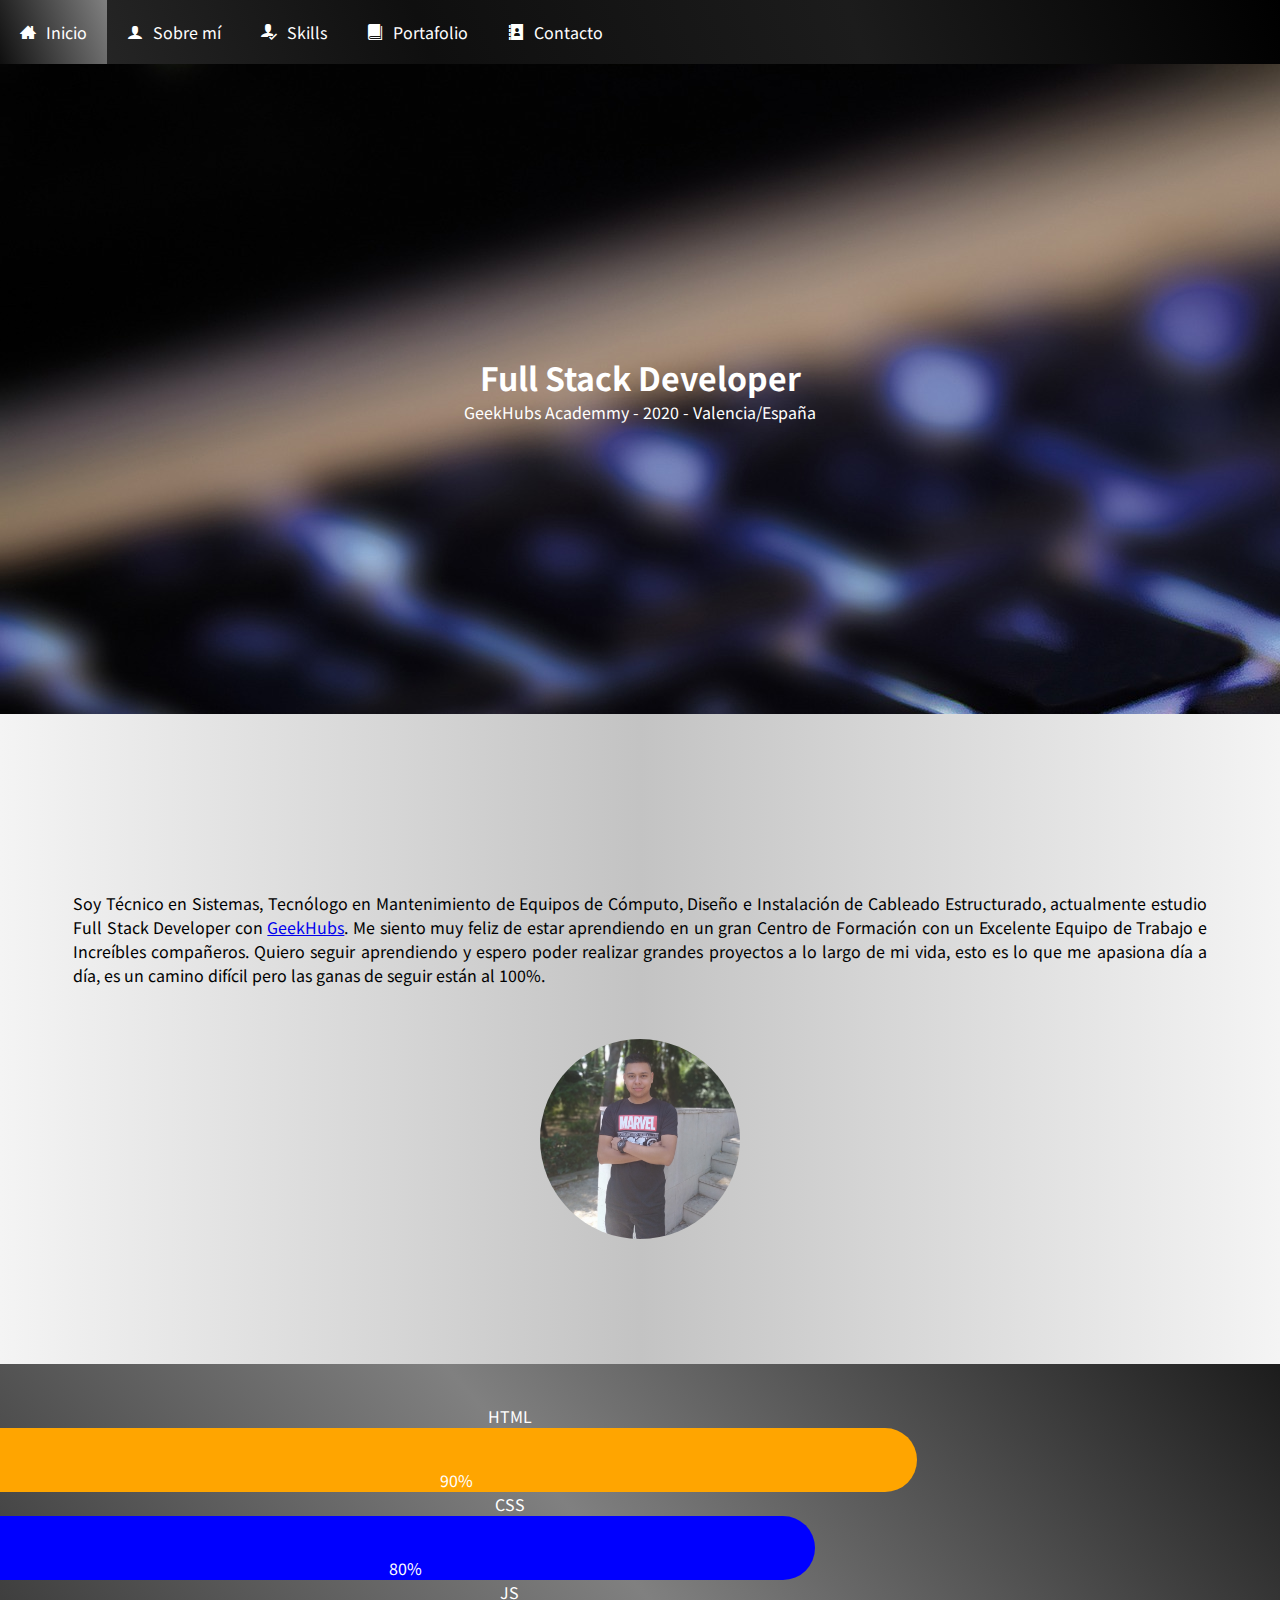
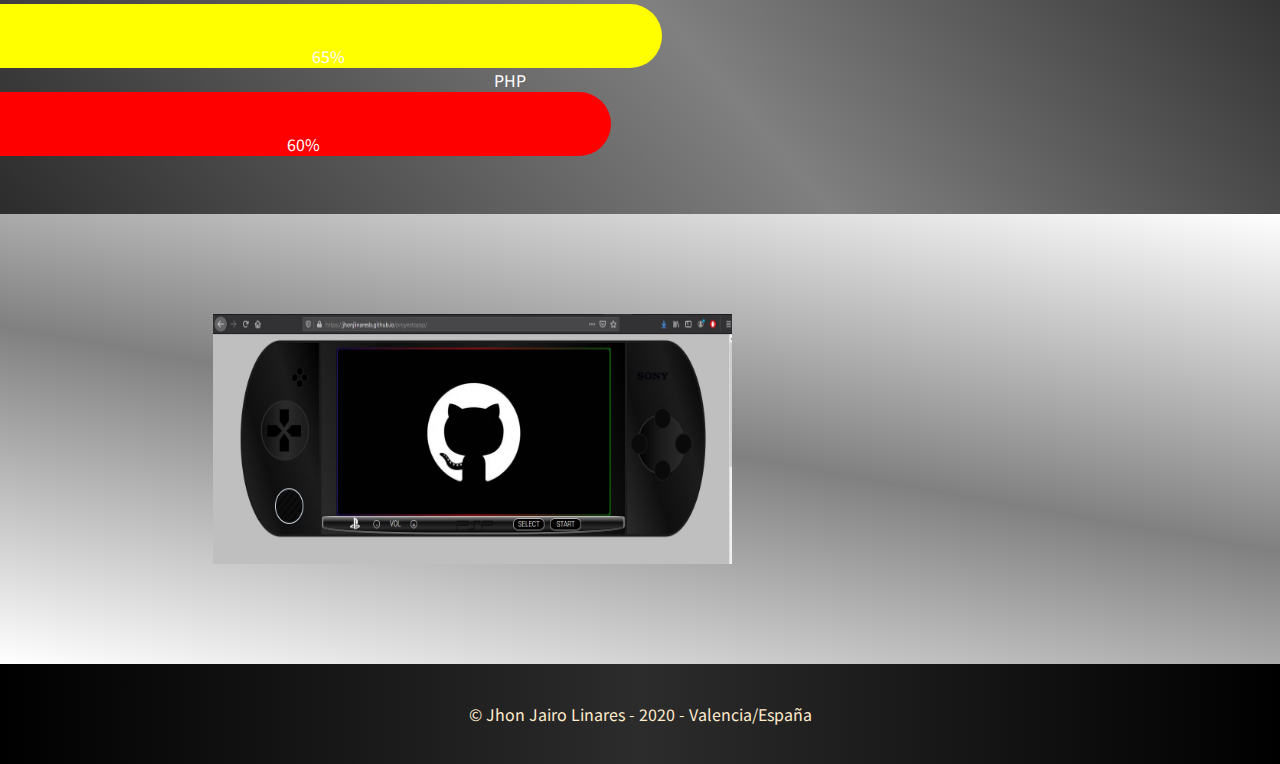
<file: index.html>
<!DOCTYPE html>
<html lang="en">
<head>
    <meta charset="UTF-8">
    <meta name="viewport" content="width=device-width, user-scalable=no, initial-scale=1.0, maximum-scale=1.0, minimum-scale=1.0">
	<title>Jhon J</title>
	<link href="https://fonts.googleapis.com/css2?family=Noto+Sans+JP:wght@400;500;700&display=swap" rel="stylesheet">
	<link href="css/style.css" type="text/css" rel="stylesheet">
	<link href="icons/style.css" rel="stylesheet">
	
</head>
   
<body>
	<header>
		<div class="menu_bar">
			<a href="#" class="bt-menu"><span class="icon-list"></span></a>
		</div>

		<nav>
			<ul>
				<li><a href="#banner"><span class="icon-home3"></span>Inicio</a></li>
				<li><a href="#me"><span class="icon-user"></span>Sobre mí</a></li>
				<li><a href="#skills1"><span class="icon-user-check"></span>Skills</a></li>
				<li><a href="#"><span class="icon-book"></span>Portafolio</a></li>
				<li><a href="contact.html"><span class="icon-address-book"></span>Contacto</a></li>
			</ul>
		</nav>
	</header>

	<section id="banner">
        <div class="container">
         <div class="content-center topmargin-lg">
          <h1> Full Stack Developer </h1>
          <p> GeekHubs Academmy - 2020 - Valencia/España</p>
         </div> 
        </div>
	</section>
	
	<section id="me">
		<div class="container">
			<div class="content-center topmargin-lg">
				<div class="metext">
					<p class="content-center">Soy Técnico en Sistemas, Tecnólogo en Mantenimiento de Equipos de Cómputo,
					Diseño e Instalación de Cableado Estructurado, actualmente estudio Full Stack Developer
					con <a href="https://geekshubs.com/">GeekHubs</a>.
					Me siento muy feliz de estar aprendiendo en un gran Centro de Formación con un Excelente Equipo
					de Trabajo e Increíbles compañeros.
					Quiero seguir aprendiendo y espero poder realizar grandes proyectos a lo largo de mi vida,
					esto es lo que me apasiona día a día, es un camino difícil pero las ganas de seguir están 
					al 100%.
					</p>
				</div>
			</div>
				
			<div class="meimg">
				<img class ="boximg" src="img/jj.jpg" alt="me">
			</div>
		</div>
	</section>

	<section id="skills1">
		<div class="container1">
			<div class="skills">
				<p>HTML</p>
				<div class="container1">
				<div class="skills html">90%</div>
				</div>

				<p>CSS</p>
				<div class="container1">
				<div class="skills css">80%</div>
				</div>

				<p>JS</p>
				<div class="container1">
				<div class="skills js">65%</div>
				</div>

				<p>PHP</p>
				<div class="container1">
				<div class="skills php">60%</div>
				</div>
			</div>
		</div>
	</section>
	
	<section id="portafolio">
		<div class="container2">
			<div class="portafolio1">
				<a href="https://github.com/jhonjlinaresb/proyectopsp">
					<img class="imgpsp" src="img/psp.jpg" alt="proyectopsp">
				</a>
			</div>

		</div>
	</section>

	<footer class="footer">&copy; Jhon Jairo Linares - 2020 - Valencia/España</footer>
	
	<script src="js/jquery-lastet.js"></script>
	<script src="js/app.js"></script>	
</body>

 
 
</html>
</file>
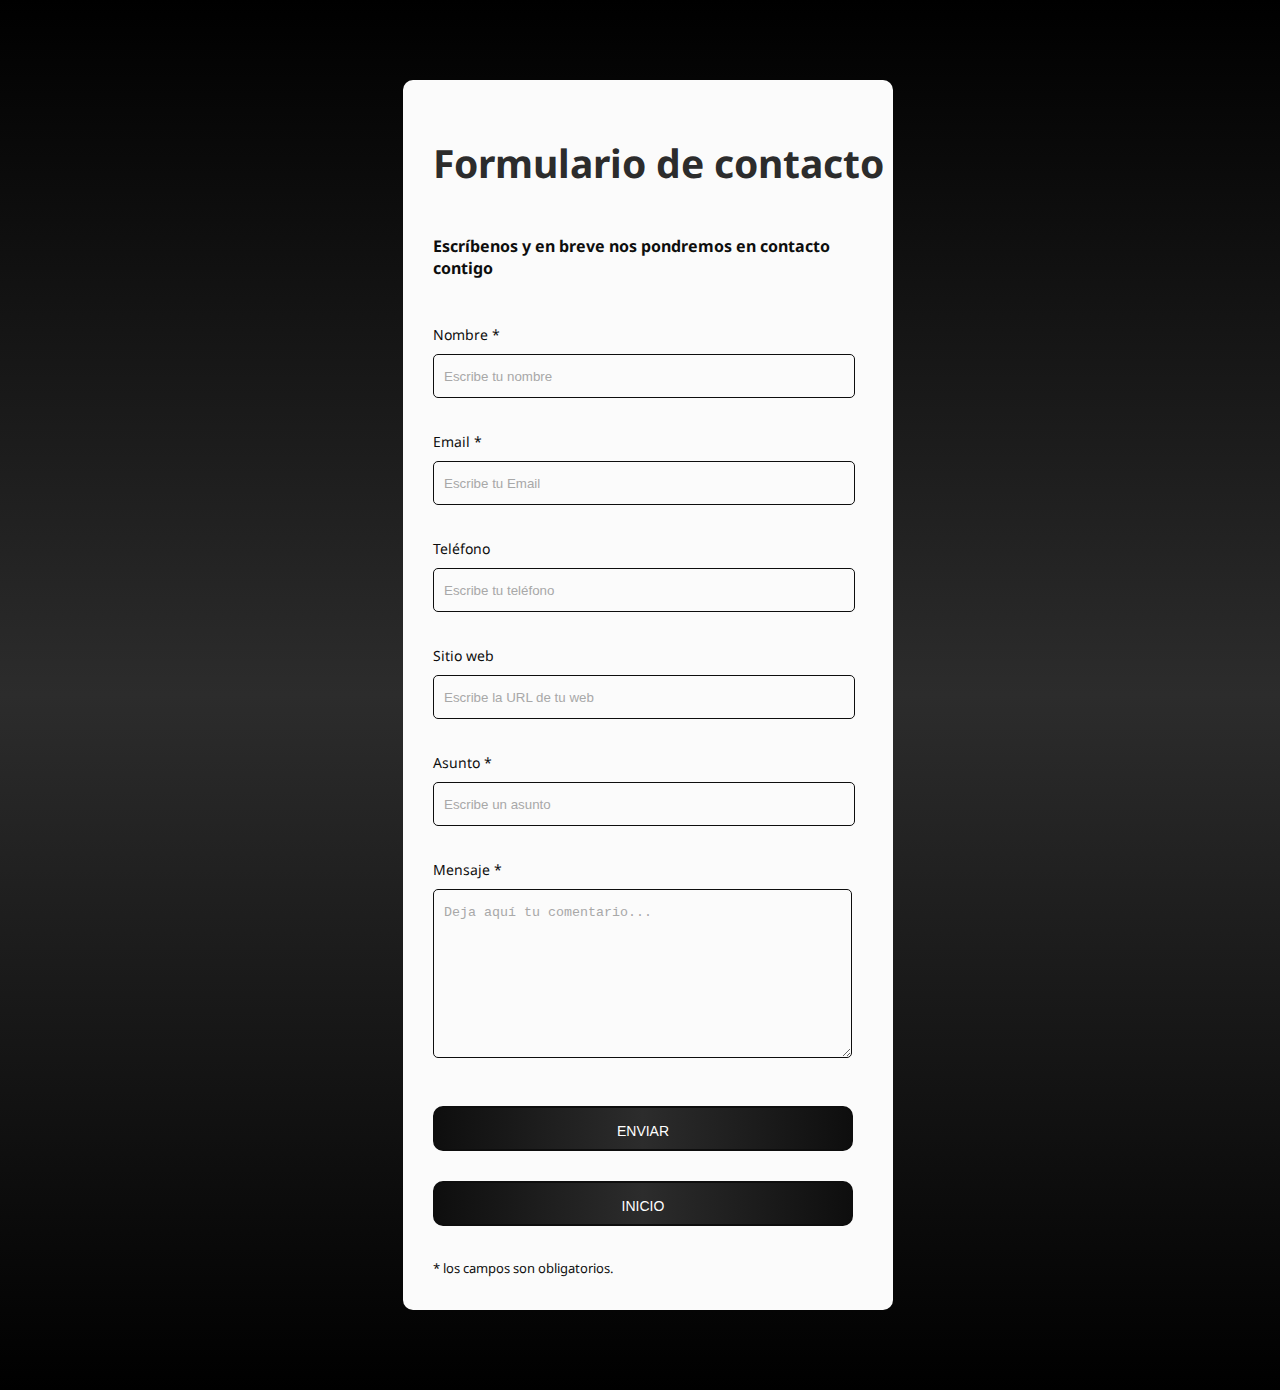
<file: contact.html>
<!DOCTYPE html>
<html lang="en">
<head>
    <meta charset="UTF-8">
    <title>Formulario de contacto</title>
    <link rel="stylesheet" type="text/css" href="css/style2.css">
</head>


<body> 

    <div class="contact_form">

        <div class="formulario">            
      <h1>Formulario de contacto</h1>
            <h3>Escríbenos y en breve nos pondremos en contacto contigo</h3>
            <form action="submeter-formulario.php" method="post">               
                <p>
                <label for="nombre" class="colocar_nombre">Nombre
                <span class="obligatorio">*</span>
                </label>
                <input type="text" name="introducir_nombre" id="nombre" required="obligatorio" placeholder="Escribe tu nombre">
                </p>     
                            
                <p>
                <label for="email" class="colocar_email">Email
                <span class="obligatorio">*</span>
                </label>
                <input type="email" name="introducir_email" id="email" required="obligatorio" placeholder="Escribe tu Email">
                </p>
                        
                <p>
                <label for="telefone" class="colocar_telefono">Teléfono
                </label>
                <input type="tel" name="introducir_telefono" id="telefono" placeholder="Escribe tu teléfono">
                </p>        
                        
                <p>
                <label for="website" class="colocar_website">Sitio web
                </label>
                <input type="url" name="introducir_website" id="website" placeholder="Escribe la URL de tu web">
                </p>        
                <p>
                <label for="asunto" class="colocar_asunto">Asunto
                <span class="obligatorio">*</span>
                </label>
                <input type="text" name="introducir_asunto" id="assunto" required="obligatorio" placeholder="Escribe un asunto">
                </p>        
                        
                <p>
                <label for="mensaje" class="colocar_mensaje">Mensaje
                <span class="obligatorio">*</span>
                </label>                     
                <textarea name="introducir_mensaje" class="texto_mensaje" id="mensaje" required="obligatorio" placeholder="Deja aquí tu comentario..."></textarea> 
                </p>                                    
                            
                <button type="submit" name="enviar_formulario" id="enviar"><p>Enviar</p></button>
                <button type="submit" name="inicio" id="inicio"><p>Inicio</p>
                <a href="index.html"></a></button>

                <p class="aviso">
                <span class="obligatorio"> * </span>los campos son obligatorios.
                </p>                    
                        
                </form>
        </div>  
    </div>

</body>
</html>
</file>
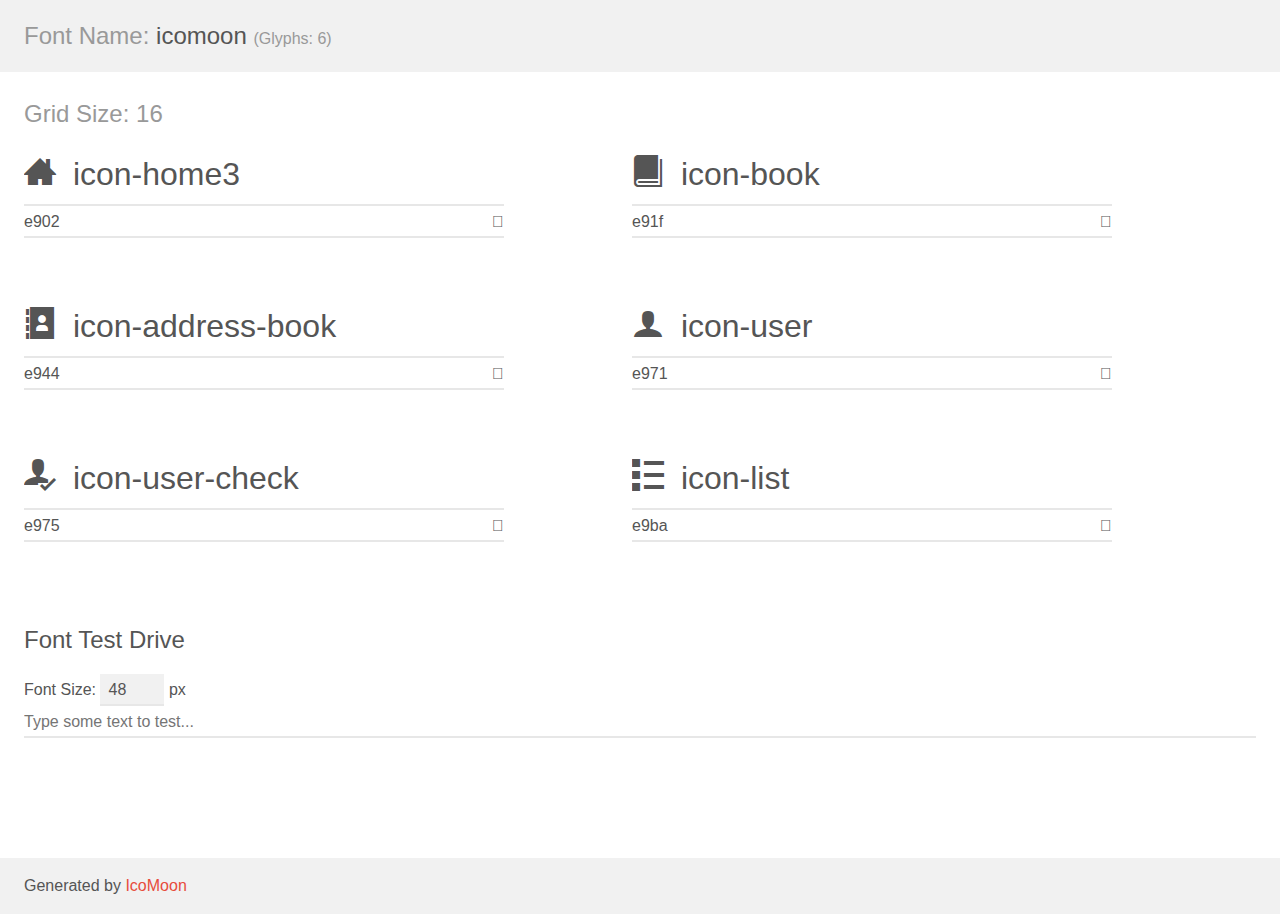
<file: icons/demo.html>
<!doctype html>
<html>
<head>
    <meta charset="utf-8">
    <title>IcoMoon Demo</title>
    <meta name="description" content="An Icon Font Generated By IcoMoon.io">
    <meta name="viewport" content="width=device-width, initial-scale=1">
    <link rel="stylesheet" href="demo-files/demo.css">
    <link rel="stylesheet" href="style.css"></head>
<body>
    <div class="bgc1 clearfix">
        <h1 class="mhmm mvm"><span class="fgc1">Font Name:</span> icomoon <small class="fgc1">(Glyphs:&nbsp;6)</small></h1>
    </div>
    <div class="clearfix mhl ptl">
        <h1 class="mvm mtn fgc1">Grid Size: 16</h1>
        <div class="glyph fs1">
            <div class="clearfix bshadow0 pbs">
                <span class="icon-home3"></span>
                <span class="mls"> icon-home3</span>
            </div>
            <fieldset class="fs0 size1of1 clearfix hidden-false">
                <input type="text" readonly value="e902" class="unit size1of2" />
                <input type="text" maxlength="1" readonly value="&#xe902;" class="unitRight size1of2 talign-right" />
            </fieldset>
            <div class="fs0 bshadow0 clearfix hidden-true">
                <span class="unit pvs fgc1">liga: </span>
                <input type="text" readonly value="home3, house3" class="liga unitRight" />
            </div>
        </div>
        <div class="glyph fs1">
            <div class="clearfix bshadow0 pbs">
                <span class="icon-book"></span>
                <span class="mls"> icon-book</span>
            </div>
            <fieldset class="fs0 size1of1 clearfix hidden-false">
                <input type="text" readonly value="e91f" class="unit size1of2" />
                <input type="text" maxlength="1" readonly value="&#xe91f;" class="unitRight size1of2 talign-right" />
            </fieldset>
            <div class="fs0 bshadow0 clearfix hidden-true">
                <span class="unit pvs fgc1">liga: </span>
                <input type="text" readonly value="book, read" class="liga unitRight" />
            </div>
        </div>
        <div class="glyph fs1">
            <div class="clearfix bshadow0 pbs">
                <span class="icon-address-book"></span>
                <span class="mls"> icon-address-book</span>
            </div>
            <fieldset class="fs0 size1of1 clearfix hidden-false">
                <input type="text" readonly value="e944" class="unit size1of2" />
                <input type="text" maxlength="1" readonly value="&#xe944;" class="unitRight size1of2 talign-right" />
            </fieldset>
            <div class="fs0 bshadow0 clearfix hidden-true">
                <span class="unit pvs fgc1">liga: </span>
                <input type="text" readonly value="address-book, contact" class="liga unitRight" />
            </div>
        </div>
        <div class="glyph fs1">
            <div class="clearfix bshadow0 pbs">
                <span class="icon-user"></span>
                <span class="mls"> icon-user</span>
            </div>
            <fieldset class="fs0 size1of1 clearfix hidden-false">
                <input type="text" readonly value="e971" class="unit size1of2" />
                <input type="text" maxlength="1" readonly value="&#xe971;" class="unitRight size1of2 talign-right" />
            </fieldset>
            <div class="fs0 bshadow0 clearfix hidden-true">
                <span class="unit pvs fgc1">liga: </span>
                <input type="text" readonly value="user, profile2" class="liga unitRight" />
            </div>
        </div>
        <div class="glyph fs1">
            <div class="clearfix bshadow0 pbs">
                <span class="icon-user-check"></span>
                <span class="mls"> icon-user-check</span>
            </div>
            <fieldset class="fs0 size1of1 clearfix hidden-false">
                <input type="text" readonly value="e975" class="unit size1of2" />
                <input type="text" maxlength="1" readonly value="&#xe975;" class="unitRight size1of2 talign-right" />
            </fieldset>
            <div class="fs0 bshadow0 clearfix hidden-true">
                <span class="unit pvs fgc1">liga: </span>
                <input type="text" readonly value="user-check, user4" class="liga unitRight" />
            </div>
        </div>
        <div class="glyph fs1">
            <div class="clearfix bshadow0 pbs">
                <span class="icon-list"></span>
                <span class="mls"> icon-list</span>
            </div>
            <fieldset class="fs0 size1of1 clearfix hidden-false">
                <input type="text" readonly value="e9ba" class="unit size1of2" />
                <input type="text" maxlength="1" readonly value="&#xe9ba;" class="unitRight size1of2 talign-right" />
            </fieldset>
            <div class="fs0 bshadow0 clearfix hidden-true">
                <span class="unit pvs fgc1">liga: </span>
                <input type="text" readonly value="list, todo" class="liga unitRight" />
            </div>
        </div>
    </div>

    <!--[if gt IE 8]><!-->
    <div class="mhl clearfix mbl">
        <h1>Font Test Drive</h1>
        <label>
            Font Size: <input id="fontSize" type="number" class="textbox0 mbm"
            min="8" value="48" />
            px
        </label>
        <input id="testText" type="text" class="phl size1of1 mvl"
        placeholder="Type some text to test..." value=""/>
        <div id="testDrive" class="icon-" style="font-family: icomoon">&nbsp;
        </div>
    </div>
    <!--<![endif]-->
    <div class="bgc1 clearfix">
        <p class="mhl">Generated by <a href="https://icomoon.io/app">IcoMoon</a></p>
    </div>

    <script src="demo-files/demo.js"></script>
</body>
</html>
</file>
<file: css/style.css>
body{
	font-family: 'Noto Sans JP', sans-serif;
	width: 100%;
	max-width:100%;
	background: linear-gradient(90deg, black, #2c2c2c, black);
}
* {
	margin:0;
	padding:0;
}

header {
	width:100%;
}

header nav {
	width: 100%;
	max-width: 100%;
	background: linear-gradient(70deg, #2c2c2c, #0f0f0f, #1c1c1c, black);
}

.menu_bar {
	display: none;
	position: absolute;
}

header nav ul {
	overflow:hidden;
	list-style:none;
}

header nav ul li {
	float:left;
}

header nav ul li a {
	color:#fff;
	padding:20px;
	display:block;
	text-decoration:none;
}

header nav ul li span {
	margin-right:10px;
}

header nav ul li a:hover {
	background: linear-gradient(70deg, #0f0f0f, grey);
}

@media screen and (max-width:800px ) {
	header nav {
		width:80%;
		height:100%;
		left:-100%;
		margin:0;
		position: fixed;
	}

	header nav ul li {
		display:block;
		float:none;
		border-bottom:1px solid rgba(255,255,255, .3);
	}

	.menu_bar {
		display:block;
		width:100%;
		background:#ccc;
	}

	.menu_bar{
		display:block;
		padding: 40px;
		background: linear-gradient(70deg, #2c2c2c, #0f0f0f, #1c1c1c, black);
		color:#fff;
		text-decoration:none;
		font-weight: bold;
		font-size: 25px;
		-webkit-box-sizing:border-box;
		-moz-box-sizing:border-box;
		box-sizing:border-box;
		text-align: left;
	}

	.bt-menu{
		position: absolute;
		left: 1em;
		top: 1em;
		color: #fff;
	}

	.menu_bar span {
		float:right;
		font-size:40px;
	}

}
/*Here's ID*/

.container{
	width: 90%;
 	display: flex;
 	flex-direction: column;
 	justify-content: center;
	align-items: center;
}

#banner {
    background-image: url('../img/keyboard.jpg');
	height: 650px;
	width: 100%;
	border: #0f0f0f  0.5px;
	color: #FFFFFF;
	text-align: center;
	display: flex;
	flex-direction: column;
	justify-content: center;
	align-items: center;
}

/*Start About me*/

#me {
	background: linear-gradient(90deg, #f4f4f4, #c3c3c3, #f4f4f4);
	height: 650px;
	background-size: cover;
    padding: 10px;
	display: flex;
	flex-direction: column;
	justify-content: center;
	align-items: center;
	color: black;
	text-align: justify;
}

.metext {
	width: 100%;
	height: 200px;
	display: flex;
	justify-content: center;
	align-items: center;
	text-align: justify;
}

.meimg {
	width: 200px;
	height: 200px;
	text-align: center;
	display: flex;
	flex-direction: column;
	justify-content: center;
	align-items: center;
}

.boximg {
	width: 200px;
	height: 200px;
	border-radius: 100%;
	display: flex;
	flex-direction: column;
	justify-content: center;
	align-items: center;
	bottom: 1px;
}

/*End About Me*/

/*Start Skills*/

#skills1 {
	background: linear-gradient(49deg, #2c2c2c, grey, #1c1c1c);
	height: 450px;
	width: 100%;
	background-size: cover;
	color: black;
	flex-direction: column;
	justify-content: center;
	align-items: center;
}

* {box-sizing:border-box}

.container1 {
  width: 100%; 
  background: transparent;
}

.skills {
	display: flex;
	width: 80%;
	height: 80%;
	display: flex;
	flex-direction: column;
	text-decoration: none;
	text-align: center; 
  	padding-top: 40px;
	padding-right: 5px;
    color: white;
	border-top-right-radius: 40px;
	border-bottom-right-radius: 40px;
	
}

.html {width: 90%; background-color: orange;} 
.css {width: 80%; background-color: blue;} 
.js {width: 65%; background-color: yellow;} 
.php {width: 60%; background-color: red;} 

.html:hover {
	opacity: 50%;
	text-decoration: none;
}
.css:hover {
	opacity: 60%;
	text-decoration: none;
}
.js:hover {
	opacity: 60%;
	text-decoration: none;
}
.php:hover {
	opacity: 60%;
	text-decoration: none;
}

/*Finish Skills*/


/*Start Portafolio*/

#portafolio{
	background: linear-gradient(10deg, white, grey, white);
	display: flex;
	flex-direction: column;
	justify-content: center;
	align-items: center;
	width: 100%;
	height: 450px;
}

.container2 {
	width: 80%; 
	background: transparent;
  }

.portafolio1 {
	height: 650px;
	width: 80%;
	border: #0f0f0f  0.5px;
	color: #FFFFFF;
	text-align: center;
	display: flex;
	flex-direction: column;
	justify-content: center;
	align-items: center;
}

.imgpsp {
	width: 80%;
	height: 250px;
	display: flex;
	flex-direction: column;
	justify-content: center;
	align-items: center;
}


.footer {
	background: linear-gradient(10deg, black #2c2c2c, black);
	display: flex;
	flex-direction: column;
	justify-content: center;
	align-items: center;
	width: 100%;
	height: 100px;
	color: blanchedalmond;
}




@media (max-width: 575.98px) { 
    h1 { font-size: 40px; line-height: normal; }
}

@media (min-width: 576px)  {  }

@media (max-width: 767.98px) { }


@media (max-width: 991.98px) { }

@media (max-width: 1199.98px) { }
</file>
<file: icons/style.css>
@font-face {
  font-family: 'icomoon';
  src:  url('fonts/icomoon.eot?tso1r1');
  src:  url('fonts/icomoon.eot?tso1r1#iefix') format('embedded-opentype'),
    url('fonts/icomoon.ttf?tso1r1') format('truetype'),
    url('fonts/icomoon.woff?tso1r1') format('woff'),
    url('fonts/icomoon.svg?tso1r1#icomoon') format('svg');
  font-weight: normal;
  font-style: normal;
  font-display: block;
}

[class^="icon-"], [class*=" icon-"] {
  /* use !important to prevent issues with browser extensions that change fonts */
  font-family: 'icomoon' !important;
  speak-as: never;
  font-style: normal;
  font-weight: normal;
  font-variant: normal;
  text-transform: none;
  line-height: 1;

  /* Better Font Rendering =========== */
  -webkit-font-smoothing: antialiased;
  -moz-osx-font-smoothing: grayscale;
}

.icon-home3:before {
  content: "\e902";
}
.icon-book:before {
  content: "\e91f";
}
.icon-address-book:before {
  content: "\e944";
}
.icon-user:before {
  content: "\e971";
}
.icon-user-check:before {
  content: "\e975";
}
.icon-list:before {
  content: "\e9ba";
}
</file>
<file: css/style2.css>
/* Importación de fuentes de google fonts */ 
@import url(https://fonts.googleapis.com/css?family=Noto+Sans);


body{
    height: 100%;
    width: 100%; 
    font-family: 'Noto Sans', sans-serif;
    background: linear-gradient(180deg, black, #2c2c2c, black); 
}


.contact_form{  
    width: 460px; 
    height: auto;
    margin: 80px auto;
    border-radius: 10px;  
    padding-top: 30px;
    padding-bottom: 20px;  
    background-color: #fbfbfb; 
    padding-left: 30px; 
}


input{
    background-color: #fbfbfb; 
    width: 408px; 
    height: 40px; 
    border-radius: 5px;  
    border-style: solid; 
    border-width: 1px; 
    border-color: #0e0e0e; 
    margin-top: 10px;  
    padding-left: 10px;
    margin-bottom: 20px; 
}


textarea{
    background-color: #fbfbfb; 
    width: 405px; 
    height: 150px; 
    border-radius: 5px;  
    border-style: solid; 
    border-width: 1px; 
    border-color: #0e0e0e; 
    margin-top: 10px;  
    padding-left: 10px;
     margin-bottom: 20px; 
    padding-top: 15px; 
}


label{
    display: block; 
    float: center;  
}


button{
    height: 45px; 
    padding-left: 5px;
    padding-right: 5px;     
    margin-bottom: 20px; 
    margin-top: 10px;   
    text-transform: uppercase;
    background: linear-gradient(90deg, #0e0e0e, #2c2c2c, #0e0e0e); 
    border-color: #0e0e0e; 
    border-style: solid; 
    border-radius: 10px;    
    width: 420px;   
  cursor: pointer;
}


button p{
    color: #fff; 
}


span{
    color: #0e0e0e; 
}


.aviso{
    font-size: 13px;  
    color: #0e0e0e;  
}


h1{
    font-size: 39px;  
    text-align: letf; 
    padding-bottom: 20px; 
    color: #2c2c2c;
}


h3{
    font-size: 16px; 
    padding-bottom: 30px;
    color: #0e0e0e;   
}


p{
    font-size: 14px; 
    color: #0e0e0e; 
}


::-webkit-input-placeholder {
 color: #a8a8a8;
}


::-webkit-textarea-placeholder {
 color: #a8a8a8;
}


.formulario input:focus{
    outline:0;
    border: 1px solid black;
}


.formulario textarea:focus{
    outline:0;
    border: 1px solid black;
}


@media (max-width: 575.98px) { 
    h1 { font-size: 40px; line-height: normal; }
}

@media (min-width: 576px)  { }

@media (max-width: 767.98px) { }

@media (max-width: 991.98px) { }

@media (max-width: 1199.98px) { }
</file>
<file: icons/demo-files/demo.css>
body {
  padding: 0;
  margin: 0;
  font-family: sans-serif;
  font-size: 1em;
  line-height: 1.5;
  color: #555;
  background: #fff;
}
h1 {
  font-size: 1.5em;
  font-weight: normal;
}
small {
  font-size: .66666667em;
}
a {
  color: #e74c3c;
  text-decoration: none;
}
a:hover, a:focus {
  box-shadow: 0 1px #e74c3c;
}
.bshadow0, input {
  box-shadow: inset 0 -2px #e7e7e7;
}
input:hover {
  box-shadow: inset 0 -2px #ccc;
}
input, fieldset {
  font-family: sans-serif;
  font-size: 1em;
  margin: 0;
  padding: 0;
  border: 0;
}
input {
  color: inherit;
  line-height: 1.5;
  height: 1.5em;
  padding: .25em 0;
}
input:focus {
  outline: none;
  box-shadow: inset 0 -2px #449fdb;
}
.glyph {
  font-size: 16px;
  width: 15em;
  padding-bottom: 1em;
  margin-right: 4em;
  margin-bottom: 1em;
  float: left;
  overflow: hidden;
}
.liga {
  width: 80%;
  width: calc(100% - 2.5em);
}
.talign-right {
  text-align: right;
}
.talign-center {
  text-align: center;
}
.bgc1 {
  background: #f1f1f1;
}
.fgc1 {
  color: #999;
}
.fgc0 {
  color: #000;
}
p {
  margin-top: 1em;
  margin-bottom: 1em;
}
.mvm {
  margin-top: .75em;
  margin-bottom: .75em;
}
.mtn {
  margin-top: 0;
}
.mtl, .mal {
  margin-top: 1.5em;
}
.mbl, .mal {
  margin-bottom: 1.5em;
}
.mal, .mhl {
  margin-left: 1.5em;
  margin-right: 1.5em;
}
.mhmm {
  margin-left: 1em;
  margin-right: 1em;
}
.mls {
  margin-left: .25em;
}
.ptl {
  padding-top: 1.5em;
}
.pbs, .pvs {
  padding-bottom: .25em;
}
.pvs, .pts {
  padding-top: .25em;
}
.unit {
  float: left;
}
.unitRight {
  float: right;
}
.size1of2 {
  width: 50%;
}
.size1of1 {
  width: 100%;
}
.clearfix:before, .clearfix:after {
  content: " ";
  display: table;
}
.clearfix:after {
  clear: both;
}
.hidden-true {
  display: none;
}
.textbox0 {
  width: 3em;
  background: #f1f1f1;
  padding: .25em .5em;
  line-height: 1.5;
  height: 1.5em;
}
#testDrive {
  display: block;
  padding-top: 24px;
  line-height: 1.5;
}
.fs0 {
  font-size: 16px;
}
.fs1 {
  font-size: 32px;
}
</file>
